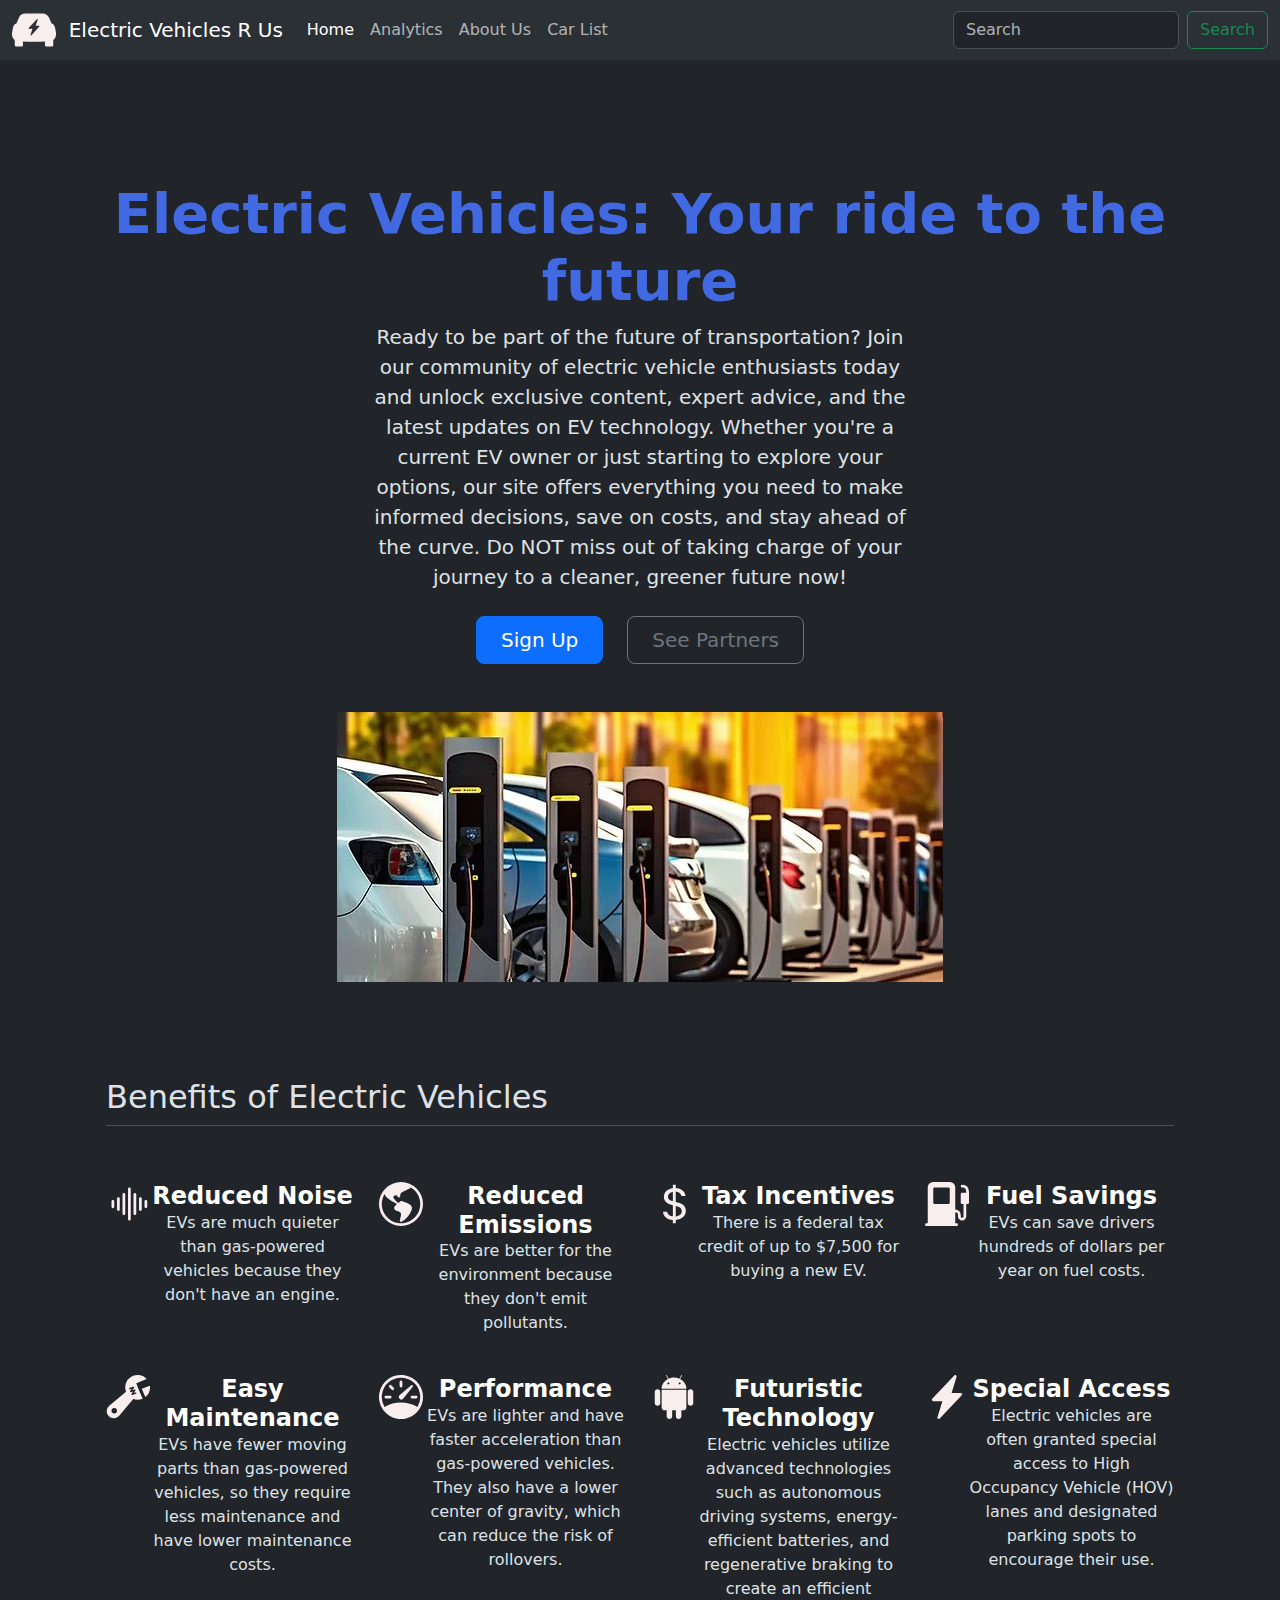
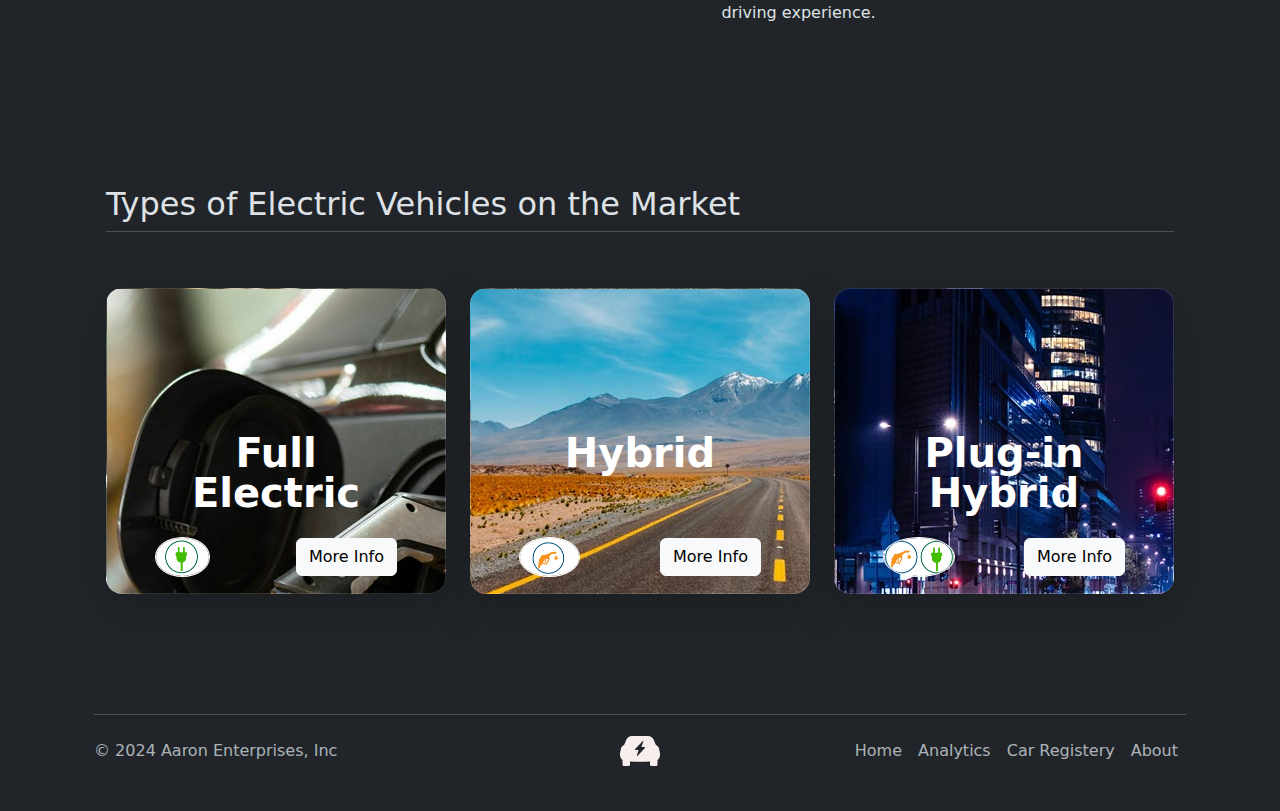
<file: Aaron Website/index.html>
<!DOCTYPE html>
<html>
    <head>
        <title>EVs R US</title>

       

        <link href="https://cdn.jsdelivr.net/npm/bootstrap@5.3.3/dist/css/bootstrap.min.css" 
        rel="stylesheet" integrity="sha384-QWTKZyjpPEjISv5WaRU9OFeRpok6YctnYmDr5pNlyT2bRjXh0JMhjY6hW+ALEwIH" crossorigin="anonymous">
       
        <link rel="stylesheet" type="text/css" href="main.css">

   
    </head>
</html>

 <script> const partners = ["Tom Thumb", "Bob Hope", "Peter Parker", "Varol Kayhan", "Paul Rudd"] </script>

<body data-bs-theme="dark">

    <nav class="navbar  navbar-expand-lg navbar-fixed-top bg-body-tertiary">
        <div class="container-fluid">
          <svg xmlns="http://www.w3.org/2000/svg" width="2.75em" height="2.75em" fill="#f9eeee" viewBox="0 0 16 16">
          <path d="M2.52 3.515A2.5 2.5 0 0 1 4.82 2h6.362c1 0 1.904.596 2.298 1.515l.792 1.848c.075.175.21.319.38.404.5.25.855.715.965 1.262l.335 1.679q.05.242.049.49v.413c0 .814-.39 1.543-1 1.997V13.5a.5.5 0 0 1-.5.5h-2a.5.5 0 0 1-.5-.5v-1.338c-1.292.048-2.745.088-4 .088s-2.708-.04-4-.088V13.5a.5.5 0 0 1-.5.5h-2a.5.5 0 0 1-.5-.5v-1.892c-.61-.454-1-1.183-1-1.997v-.413a2.5 2.5 0 0 1 .049-.49l.335-1.68c.11-.546.465-1.012.964-1.261a.8.8 0 0 0 .381-.404l.792-1.848Zm6.75.51a.186.186 0 0 0-.23.034L6.05 7.246a.188.188 0 0 0 .137.316h1.241l-.673 2.195a.19.19 0 0 0 .085.218c.075.043.17.03.23-.034l2.88-3.187a.188.188 0 0 0-.137-.316H8.572l.782-2.195a.19.19 0 0 0-.085-.218Z"/>
          </svg>
          <a class="navbar-brand" href="#"> &nbsp Electric Vehicles R Us</a>
          <button class="navbar-toggler" type="button" data-bs-toggle="collapse" data-bs-target="#navbarSupportedContent" aria-controls="navbarSupportedContent" aria-expanded="false" aria-label="Toggle navigation">
            <span class="navbar-toggler-icon"></span>
          </button>
          <div class="collapse navbar-collapse" id="navbarSupportedContent">
            <ul class="navbar-nav me-auto mb-2 mb-lg-0">
              <li class="nav-item">
                <a class="nav-link active" aria-current="page" href="index.html">Home</a>
              </li>
              <li class="nav-item">
                <a class="nav-link" href="analytics.html">Analytics</a>
              </li>
             <!-- <li class="nav-item">
                <a class="nav-link" href="contacts.html">Contact</a>
              </li>-->
              <li class="nav-item">
                <a class="nav-link" href="aboutus.html">About Us</a>
              </li>
              <li class="nav-item">
                <a class="nav-link" href="car_list.html">Car List</a>
              </li>
            <!--<li class="nav-item">
                <a class="nav-link" href="page2.html">Page 2</a>
              </li>-->
            </ul>
            <form class="d-flex" role="search">
              <input class="form-control me-2" type="search" placeholder="Search" aria-label="Search">
              <button class="btn btn-outline-success" type="submit">Search</button>
            </form>
          </div>
        </div>
      </nav>
    
 
<br>

  <div id="alertLoc" style="display: none;">
    <div class="alert alert-warning alert-dismissible fade show" role="alert"><strong>Thanks for Signing Up</strong> Your name and email have been added to the partner list.<button type="button" class="btn-close" onClick="closeAlert()"></button></div>
  </div>


  <div class="container">
        <div class="row"><ul>
            <div class="col"> 
            </div>
         </div>


        <div class="px-4 pt-5 my-5 text-center ">
          <h1 class="display-4 fw-bold">Electric Vehicles: Your ride to the future</h1>
          <div class="col-lg-6 mx-auto">
            <p class="lead mb-4">Ready to be part of the future of transportation? Join our community of electric vehicle enthusiasts today and unlock exclusive content, expert advice, and the latest updates on EV technology. Whether you're a current EV owner or just starting to explore your options, our site offers everything you need to make informed decisions, save on costs, and stay ahead of the curve. Do <strong>NOT</strong> miss out of taking charge of your journey to a cleaner, greener future now!</p>
            <div class="d-grid gap-2 d-sm-flex justify-content-sm-center mb-5">
              <button type="button" class="btn btn-primary btn-lg px-4 me-sm-3" data-bs-toggle="modal" data-bs-target="#modalSignin">Sign Up</button>
             <button type="button" class="btn btn-outline-secondary btn-lg px-4" onclick= "showPartners()" data-bs-toggle="modal" data-bs-target= "#PartnerListModal">See Partners</button> 
            </div>
          </div>
          <div class="overflow-hidden" style="max-height: 30vh;">
            <div class="container px-5">
              <img src="img/charging_lineup.jpg">
          </div>
        </div>
      </div>


      <!-- Modal Sign Up screen-->
      <div class="modal fade" tabindex="-1" role="dialog" id="modalSignin">
        <div class="modal-dialog" role="document">
          <div class="modal-content rounded-4 shadow">
            <div class="modal-header p-5 pb-4 border-bottom-0">
              <h1 class="fw-bold mb-0 fs-2">Sign up for free</h1>
              <button type="button" class="btn-close" data-bs-dismiss="modal" aria-label="Close"></button>
            </div>
      
            <div class="modal-body p-5 pt-0">
              <div id="errorSignUp">You are required to provide both a name and email address!</div>
              
              <form class="">
                <div class="form-floating mb-3">
                  
                  <input type="email" class="form-control rounded-3" id="email_fld" placeholder="name@example.com">
                  <label for="floatingInput">Email address</label>
                </div>
                <div class="form-floating mb-3">
                  <input type="text" class="form-control rounded-3" id="name_fld" placeholder="Full Name">
                  <label for="floatingPassword">Full Name</label>
                </div>
                <button class="w-100 mb-2 btn btn-lg rounded-3 btn-primary" type="submit" onClick="onFormSubmit()">Sign up</button>
                <small class="text-body-secondary">By clicking Sign up, you agree to the terms of use.</small>
                <hr class="my-4">
                
              </form>
            </div>
          </div>
        </div>
      </div>
      <!-- End Modal Sign Up screen-->


     <!--<script>
        const partners = ["Tom Thumb", "Bob Hope", "Peter Parker", "Paul Rudd"]
      </script>--> 


      <!-- 2nd Partner Lists-->
      <div class="modal fade" tabindex="-1" role="dialog" id="PartnerListModal">
        <div class="modal-dialog" role="document">
          <div class="modal-content rounded-4 shadow">
            <div class="modal-header p-5 pb-4 border-bottom-0">
              <h1 class="fw-bold mb-0 fs-2">List of Partners</h1>
              <button type="button" class="btn-close" data-bs-dismiss="modal" aria-label="Close"></button>
            </div>
      
            <div class="modal-body p-5 pt-0">
              
               
                <div id="showList"></div>

                <script>
                  let list_text = "<ul>";
                  partners.forEach(element => {
                      list_text += "<li>" + element + "</li>";
                  });
                  list_text += "</ul>";
                  const partList = document.getElementById("showList");
                  partList.innerHTML = list_text;
                </script>
                
            
              
            </div>
          </div>
        </div>
      </div>






      <!-- Modal Thank You Message-->
      <div class="modal fade" id="thankYouModal" tabindex="-1" >
        <div class="modal-dialog">
          <div class="modal-content">
            <div class="modal-header">
              <h1 class="modal-title fs-5" id="exampleModalLabel">Modal title</h1>
              <button type="button" class="btn-close" data-bs-dismiss="modal" aria-label="Close"></button>
            </div>
            <div class="modal-body">
             <p> Thanks for Signing up with Electric Cars R Us! </p>
            </div>
            <div class="modal-footer">
              <button type="button" class="btn btn-secondary" data-bs-dismiss="modal">Close</button>
              <button type="button" class="btn btn-primary">Save changes</button>
            </div>
          </div>
        </div>
      </div>
      


      
      
        <div class="container px-4 py-5" id="icon-grid">
          <h2 class="pb-2 border-bottom">Benefits of Electric Vehicles</h2>
      
          <div class="row row-cols-1 row-cols-sm-2 row-cols-md-3 row-cols-lg-4 g-4 py-5">
            <div class="col d-flex align-items-start">
              <div>
              <svg xmlns="http://www.w3.org/2000/svg"   width="2.75em" height="2.75em" fill="#f9eeee" viewBox="0 0 16 16">
              <path fill-rule="evenodd" d="M8.5 2a.5.5 0 0 1 .5.5v11a.5.5 0 0 1-1 0v-11a.5.5 0 0 1 .5-.5m-2 2a.5.5 0 0 1 .5.5v7a.5.5 0 0 1-1 0v-7a.5.5 0 0 1 .5-.5m4 0a.5.5 0 0 1 .5.5v7a.5.5 0 0 1-1 0v-7a.5.5 0 0 1 .5-.5m-6 1.5A.5.5 0 0 1 5 6v4a.5.5 0 0 1-1 0V6a.5.5 0 0 1 .5-.5m8 0a.5.5 0 0 1 .5.5v4a.5.5 0 0 1-1 0V6a.5.5 0 0 1 .5-.5m-10 1A.5.5 0 0 1 3 7v2a.5.5 0 0 1-1 0V7a.5.5 0 0 1 .5-.5m12 0a.5.5 0 0 1 .5.5v2a.5.5 0 0 1-1 0V7a.5.5 0 0 1 .5-.5"/>
              </svg>
            </div>
              <div>
                <h3 class="fw-bold mb-0 fs-4 text-body-emphasis">Reduced Noise</h3>
                <p>EVs are much quieter than gas-powered vehicles because they don't have an engine.</p>
              </div>
            </div>
            <div class="col d-flex align-items-start">
            <div>
              <svg xmlns="http://www.w3.org/2000/svg" width="2.75em" height="2.75em" fill="#f9eeee" viewBox="0 0 16 16">
              <path d="M8 0a8 8 0 1 0 0 16A8 8 0 0 0 8 0M2.04 4.326c.325 1.329 2.532 2.54 3.717 3.19.48.263.793.434.743.484q-.121.12-.242.234c-.416.396-.787.749-.758 1.266.035.634.618.824 1.214 1.017.577.188 1.168.38 1.286.983.082.417-.075.988-.22 1.52-.215.782-.406 1.48.22 1.48 1.5-.5 3.798-3.186 4-5 .138-1.243-2-2-3.5-2.5-.478-.16-.755.081-.99.284-.172.15-.322.279-.51.216-.445-.148-2.5-2-1.5-2.5.78-.39.952-.171 1.227.182.078.099.163.208.273.318.609.304.662-.132.723-.633.039-.322.081-.671.277-.867.434-.434 1.265-.791 2.028-1.12.712-.306 1.365-.587 1.579-.88A7 7 0 1 1 2.04 4.327Z"/>
              </svg>
            </div>
              <div>
                <h3 class="fw-bold mb-0 fs-4 text-body-emphasis">Reduced Emissions</h3>
                <p>EVs are better for the environment because they don't emit pollutants.</p>
                </div>
            </div>
            <div class="col d-flex align-items-start">
            <div>
              <svg xmlns="http://www.w3.org/2000/svg" width="2.75em" height="2.75em" fill="#f9eeee" viewBox="0 0 16 16">
                <path d="M4 10.781c.148 1.667 1.513 2.85 3.591 3.003V15h1.043v-1.216c2.27-.179 3.678-1.438 3.678-3.3 0-1.59-.947-2.51-2.956-3.028l-.722-.187V3.467c1.122.11 1.879.714 2.07 1.616h1.47c-.166-1.6-1.54-2.748-3.54-2.875V1H7.591v1.233c-1.939.23-3.27 1.472-3.27 3.156 0 1.454.966 2.483 2.661 2.917l.61.162v4.031c-1.149-.17-1.94-.8-2.131-1.718zm3.391-3.836c-1.043-.263-1.6-.825-1.6-1.616 0-.944.704-1.641 1.8-1.828v3.495l-.2-.05zm1.591 1.872c1.287.323 1.852.859 1.852 1.769 0 1.097-.826 1.828-2.2 1.939V8.73z"/>
              </svg>
            </div>
               <div>
                <h3 class="fw-bold mb-0 fs-4 text-body-emphasis">Tax Incentives</h3>
                <p>There is a federal tax credit of up to $7,500 for buying a new EV.</p>
              </div>
            </div>
            <div class="col d-flex align-items-start">
              <div>
              <svg xmlns="http://www.w3.org/2000/svg" width="2.75em" height="2.75em" fill="#f9eeee" viewBox="0 0 16 16">
                <path d="M1 2a2 2 0 0 1 2-2h6a2 2 0 0 1 2 2v8a2 2 0 0 1 2 2v.5a.5.5 0 0 0 1 0V8h-.5a.5.5 0 0 1-.5-.5V4.375a.5.5 0 0 1 .5-.5h1.495c-.011-.476-.053-.894-.201-1.222a.97.97 0 0 0-.394-.458c-.184-.11-.464-.195-.9-.195a.5.5 0 0 1 0-1q.846-.002 1.412.336c.383.228.634.551.794.907.295.655.294 1.465.294 2.081V7.5a.5.5 0 0 1-.5.5H15v4.5a1.5 1.5 0 0 1-3 0V12a1 1 0 0 0-1-1v4h.5a.5.5 0 0 1 0 1H.5a.5.5 0 0 1 0-1H1zm2.5 0a.5.5 0 0 0-.5.5v5a.5.5 0 0 0 .5.5h5a.5.5 0 0 0 .5-.5v-5a.5.5 0 0 0-.5-.5z"/>
              </svg>
            </div>
              <div>
                <h3 class="fw-bold mb-0 fs-4 text-body-emphasis">Fuel Savings</h3>
                <p>EVs can save drivers hundreds of dollars per year on fuel costs.</p>
              </div>
            </div>
            <div class="col d-flex align-items-start">
            <div>
              <svg xmlns="http://www.w3.org/2000/svg" width="2.75em" height="2.75em" fill="#f9eeee" viewBox="0 0 16 16">
                <path d="M16 4.5a4.5 4.5 0 0 1-1.703 3.526L13 5l2.959-1.11q.04.3.041.61"/>
                <path d="M11.5 9c.653 0 1.273-.139 1.833-.39L12 5.5 11 3l3.826-1.53A4.5 4.5 0 0 0 7.29 6.092l-6.116 5.096a2.583 2.583 0 1 0 3.638 3.638L9.908 8.71A4.5 4.5 0 0 0 11.5 9m-1.292-4.361-.596.893.809-.27a.25.25 0 0 1 .287.377l-.596.893.809-.27.158.475-1.5.5a.25.25 0 0 1-.287-.376l.596-.893-.809.27a.25.25 0 0 1-.287-.377l.596-.893-.809.27-.158-.475 1.5-.5a.25.25 0 0 1 .287.376M3 14a1 1 0 1 1 0-2 1 1 0 0 1 0 2"/>
              </svg>
            </div>
               <div>
                <h3 class="fw-bold mb-0 fs-4 text-body-emphasis">Easy Maintenance </h3>
                <p>EVs have fewer moving parts than gas-powered vehicles, so they require less maintenance and have lower maintenance costs.</p>
              </div>
            </div>
            <div class="col d-flex align-items-start">
            <div>
              <svg xmlns="http://www.w3.org/2000/svg" width="2.75em" height="2.75em" fill="#f9eeee" viewBox="0 0 16 16">
                <path d="M8 2a.5.5 0 0 1 .5.5V4a.5.5 0 0 1-1 0V2.5A.5.5 0 0 1 8 2M3.732 3.732a.5.5 0 0 1 .707 0l.915.914a.5.5 0 1 1-.708.708l-.914-.915a.5.5 0 0 1 0-.707M2 8a.5.5 0 0 1 .5-.5h1.586a.5.5 0 0 1 0 1H2.5A.5.5 0 0 1 2 8m9.5 0a.5.5 0 0 1 .5-.5h1.5a.5.5 0 0 1 0 1H12a.5.5 0 0 1-.5-.5m.754-4.246a.39.39 0 0 0-.527-.02L7.547 7.31A.91.91 0 1 0 8.85 8.569l3.434-4.297a.39.39 0 0 0-.029-.518z"/>
               <path fill-rule="evenodd" d="M6.664 15.889A8 8 0 1 1 9.336.11a8 8 0 0 1-2.672 15.78zm-4.665-4.283A11.95 11.95 0 0 1 8 10c2.186 0 4.236.585 6.001 1.606a7 7 0 1 0-12.002 0"/>
              </svg>
            </div>
               <div>
                <h3 class="fw-bold mb-0 fs-4 text-body-emphasis">Performance</h3>
                <p>EVs are lighter and have faster acceleration than gas-powered vehicles. They also have a lower center of gravity, which can reduce the risk of rollovers.</p>
              </div>
            </div>
            <div class="col d-flex align-items-start">
              <div>
              <svg xmlns="http://www.w3.org/2000/svg"width="2.75em" height="2.75em" fill="#f9eeee" viewBox="0 0 16 16">
                <path d="m10.213 1.471.691-1.26q.069-.124-.048-.192-.128-.057-.195.058l-.7 1.27A4.8 4.8 0 0 0 8.005.941q-1.032 0-1.956.404l-.7-1.27Q5.281-.037 5.154.02q-.117.069-.049.193l.691 1.259a4.25 4.25 0 0 0-1.673 1.476A3.7 3.7 0 0 0 3.5 5.02h9q0-1.125-.623-2.072a4.27 4.27 0 0 0-1.664-1.476ZM6.22 3.303a.37.37 0 0 1-.267.11.35.35 0 0 1-.263-.11.37.37 0 0 1-.107-.264.37.37 0 0 1 .107-.265.35.35 0 0 1 .263-.11q.155 0 .267.11a.36.36 0 0 1 .112.265.36.36 0 0 1-.112.264m4.101 0a.35.35 0 0 1-.262.11.37.37 0 0 1-.268-.11.36.36 0 0 1-.112-.264q0-.154.112-.265a.37.37 0 0 1 .268-.11q.155 0 .262.11a.37.37 0 0 1 .107.265q0 .153-.107.264M3.5 11.77q0 .441.311.75.311.306.76.307h.758l.01 2.182q0 .414.292.703a.96.96 0 0 0 .7.288.97.97 0 0 0 .71-.288.95.95 0 0 0 .292-.703v-2.182h1.343v2.182q0 .414.292.703a.97.97 0 0 0 .71.288.97.97 0 0 0 .71-.288.95.95 0 0 0 .292-.703v-2.182h.76q.436 0 .749-.308.31-.307.311-.75V5.365h-9zm10.495-6.587a.98.98 0 0 0-.702.278.9.9 0 0 0-.293.685v4.063q0 .406.293.69a.97.97 0 0 0 .702.284q.42 0 .712-.284a.92.92 0 0 0 .293-.69V6.146a.9.9 0 0 0-.293-.685 1 1 0 0 0-.712-.278m-12.702.283a1 1 0 0 1 .712-.283q.41 0 .702.283a.9.9 0 0 1 .293.68v4.063a.93.93 0 0 1-.288.69.97.97 0 0 1-.707.284 1 1 0 0 1-.712-.284.92.92 0 0 1-.293-.69V6.146q0-.396.293-.68"/>
              </svg>
            </div>

               <div>
                <h3 class="fw-bold mb-0 fs-4 text-body-emphasis">Futuristic Technology</h3>
                <p>Electric vehicles utilize advanced technologies such as autonomous driving systems, energy-efficient batteries, and regenerative braking to create an efficient driving experience.</p>
 
              </div>
            </div>
            <div class="col d-flex align-items-start">
            <div>
              <svg xmlns="http://www.w3.org/2000/svg" width="2.75em" height="2.75em" fill="#f9eeee" viewBox="0 0 16 16">
                <path d="M11.251.068a.5.5 0 0 1 .227.58L9.677 6.5H13a.5.5 0 0 1 .364.843l-8 8.5a.5.5 0 0 1-.842-.49L6.323 9.5H3a.5.5 0 0 1-.364-.843l8-8.5a.5.5 0 0 1 .615-.09z"/>
              </svg>
            </div>
              <div>
                <h3 class="fw-bold mb-0 fs-4 text-body-emphasis">Special Access</h3>
                <p>Electric vehicles are often granted special access to High Occupancy Vehicle (HOV) lanes and designated parking spots to encourage their use.</p>
              </div>
            </div>
          </div>
        </div>
      
        <div class="b-example-divider"></div>



        <div class="container px-4 py-5" id="custom-cards">
          <h2 class="pb-2 border-bottom">Types of Electric Vehicles on the Market</h2>
      
          <div class="row row-cols-1 row-cols-lg-3 align-items-stretch g-4 py-5">
            <div class="col">
              <div class="card card-cover h-100 overflow-hidden text-bg-dark rounded-4 shadow-lg" style="background-image: url(img/plugged_in.jpg)">
                <div class="d-flex flex-column h-100 p-5 pb-3 text-white text-shadow-1">
                  <h3 class="pt-5 mt-5 mb-4 display-6 lh-1 fw-bold">Full Electric</h3>
                  <ul class="d-flex list-unstyled mt-auto">
                    <li class="me-auto">
                      <img src="img/plug.gif" alt="Bootstrap"  height="40" class="rounded-circle border border-white">
                    </li>
                    <li class="d-flex align-items-center me-3">
                      <svg class="bi me-2" width="1em" height="1em"><use xlink:href="#geo-fill"></use></svg>
                      <bu>
                    </li>
                    <li class="d-flex align-items-center">
                      <svg class="bi me-2" width="1em" height="1em"><use xlink:href="#calendar3"></use></svg>
                      <button type="submit" onClick="location.href='https://www.greencars.com/greencars-101/how-electric-cars-work'" class="btn btn-light">More Info</button>
                    </li>
                  </ul>
                </div>
              </div>
            </div>
      
            <div class="col">
              <div class="card card-cover h-100 overflow-hidden text-bg-dark rounded-4 shadow-lg" style="background-image: url('img/desert_road.jpg');">
                <div class="d-flex flex-column h-100 p-5 pb-3 text-white text-shadow-1">
                  <h3 class="pt-5 mt-5 mb-4 display-6 lh-1 fw-bold">Hybrid</h3>
                  <ul class="d-flex list-unstyled mt-auto">
                    <li class="me-auto">
                      <img src="img/gas.gif" alt="Bootstrap"  height="40" class="rounded-circle border border-white">
                    </li>
                    <li class="d-flex align-items-center me-3">
                      <svg class="bi me-2" width="1em" height="1em"><use xlink:href="#geo-fill"></use></svg>
                     
                    </li>
                    <li class="d-flex align-items-center">
                      <svg class="bi me-2" width="1em" height="1em"><use xlink:href="#calendar3"></use></svg>
                      <button type="button" onClick="location.href='https://www.greencars.com/greencars-101/how-hybrid-cars-work?utm_source=google&utm_medium=cpc&utm_campaign=gc_merkle_electric%20car_basic_dsa&utm_term=&gad_source=1&gclid=CjwKCAiAl4a6BhBqEiwAqvrqui7S4dwnLYoq-kBdqUtSgkh9JihwMBs0oKCWR97-0KX4QHJJVeMyQBoClWUQAvD_BwE'" class="btn btn-light">More Info</button>
                    </li>
                  </ul>
                </div>
              </div>
            </div>
      
            <div class="col">
              <div class="card card-cover h-100 overflow-hidden text-bg-dark rounded-4 shadow-lg" style="background-image: url('img/city_street.jpg');">
                <div class="d-flex flex-column h-100 p-5 pb-3 text-shadow-1">
                  <h3 class="pt-5 mt-5 mb-4 display-6 lh-1 fw-bold">Plug-in Hybrid</h3>
                  <ul class="d-flex list-unstyled mt-auto">
                    <li class="me-auto">
                      <img src="img/plug_gas.gif" alt="Bootstrap"  height="40" class="rounded-circle border border-white">
                    </li>
                    <li class="d-flex align-items-center me-3">
                      <svg class="bi me-2" width="1em" height="1em"><use xlink:href="#geo-fill"></use></svg>
                     
                    </li>
                    <li class="d-flex align-items-center">
                      <svg class="bi me-2" width="1em" height="1em"><use xlink:href="#calendar3"></use></svg>
                      <button type="submit" onClick="location.href='https://www.greencars.com/greencars-101/how-plug-in-hybrids-work?utm_source=google&utm_medium=cpc&utm_campaign=gc_merkle_electric%20car_basic_dsa&utm_term=&gad_source=1&gclid=CjwKCAiAl4a6BhBqEiwAqvrquh5YInOX98SykuNatC36gk4AB6RpzN47BKIAQR7ggrurtYwS23o6wRoC_-YQAvD_BwE'" class="btn btn-light">More Info</button>
                    </li>
                  </ul>
                </div>
              </div>
            </div>
          </div>
        </div>


      
      </main>


    



  
    
    
   
   


   

       


   

   
    </table>


    <div class="container">
    <footer class="d-flex flex-wrap justify-content-between align-items-center py-3 my-4 border-top">
      <p class="col-md-4 mb-0 text-body-secondary">&copy;&nbsp;2024 Aaron Enterprises, Inc</p>
  
      <a href="/" class="col-md-4 d-flex align-items-center justify-content-center mb-3 mb-md-0 me-md-auto link-body-emphasis text-decoration-none">
        <svg xmlns="http://www.w3.org/2000/svg" width="2.50em" height="2.50em" fill="#f9eeee" viewBox="0 0 16 16">
        <path d="M2.52 3.515A2.5 2.5 0 0 1 4.82 2h6.362c1 0 1.904.596 2.298 1.515l.792 1.848c.075.175.21.319.38.404.5.25.855.715.965 1.262l.335 1.679q.05.242.049.49v.413c0 .814-.39 1.543-1 1.997V13.5a.5.5 0 0 1-.5.5h-2a.5.5 0 0 1-.5-.5v-1.338c-1.292.048-2.745.088-4 .088s-2.708-.04-4-.088V13.5a.5.5 0 0 1-.5.5h-2a.5.5 0 0 1-.5-.5v-1.892c-.61-.454-1-1.183-1-1.997v-.413a2.5 2.5 0 0 1 .049-.49l.335-1.68c.11-.546.465-1.012.964-1.261a.8.8 0 0 0 .381-.404l.792-1.848Zm6.75.51a.186.186 0 0 0-.23.034L6.05 7.246a.188.188 0 0 0 .137.316h1.241l-.673 2.195a.19.19 0 0 0 .085.218c.075.043.17.03.23-.034l2.88-3.187a.188.188 0 0 0-.137-.316H8.572l.782-2.195a.19.19 0 0 0-.085-.218Z"/>
        </svg>
      </a>
  
      <ul class="nav col-md-4 justify-content-end">
        <li class="nav-item"><a href="index.html" class="nav-link px-2 text-body-secondary">Home</a></li>
        <li class="nav-item"><a href="analytics.html" class="nav-link px-2 text-body-secondary">Analytics</a></li>
        <li class="nav-item"><a href="car_list.html" class="nav-link px-2 text-body-secondary">Car Registery</a></li>
        
        <li class="nav-item"><a href="aboutus.html" class="nav-link px-2 text-body-secondary">About</a></li>
      </ul>
    </footer>
  </div>


    <script src="https://cdn.jsdelivr.net/npm/bootstrap@5.3.3/dist/js/bootstrap.bundle.min.js" integrity="sha384-YvpcrYf0tY3lHB60NNkmXc5s9fDVZLESaAA55NDzOxhy9GkcIdslK1eN7N6jIeHz" crossorigin="anonymous"></script>
    <script type="text/javascript" src="js/home.js"></script>
</body>
</file>
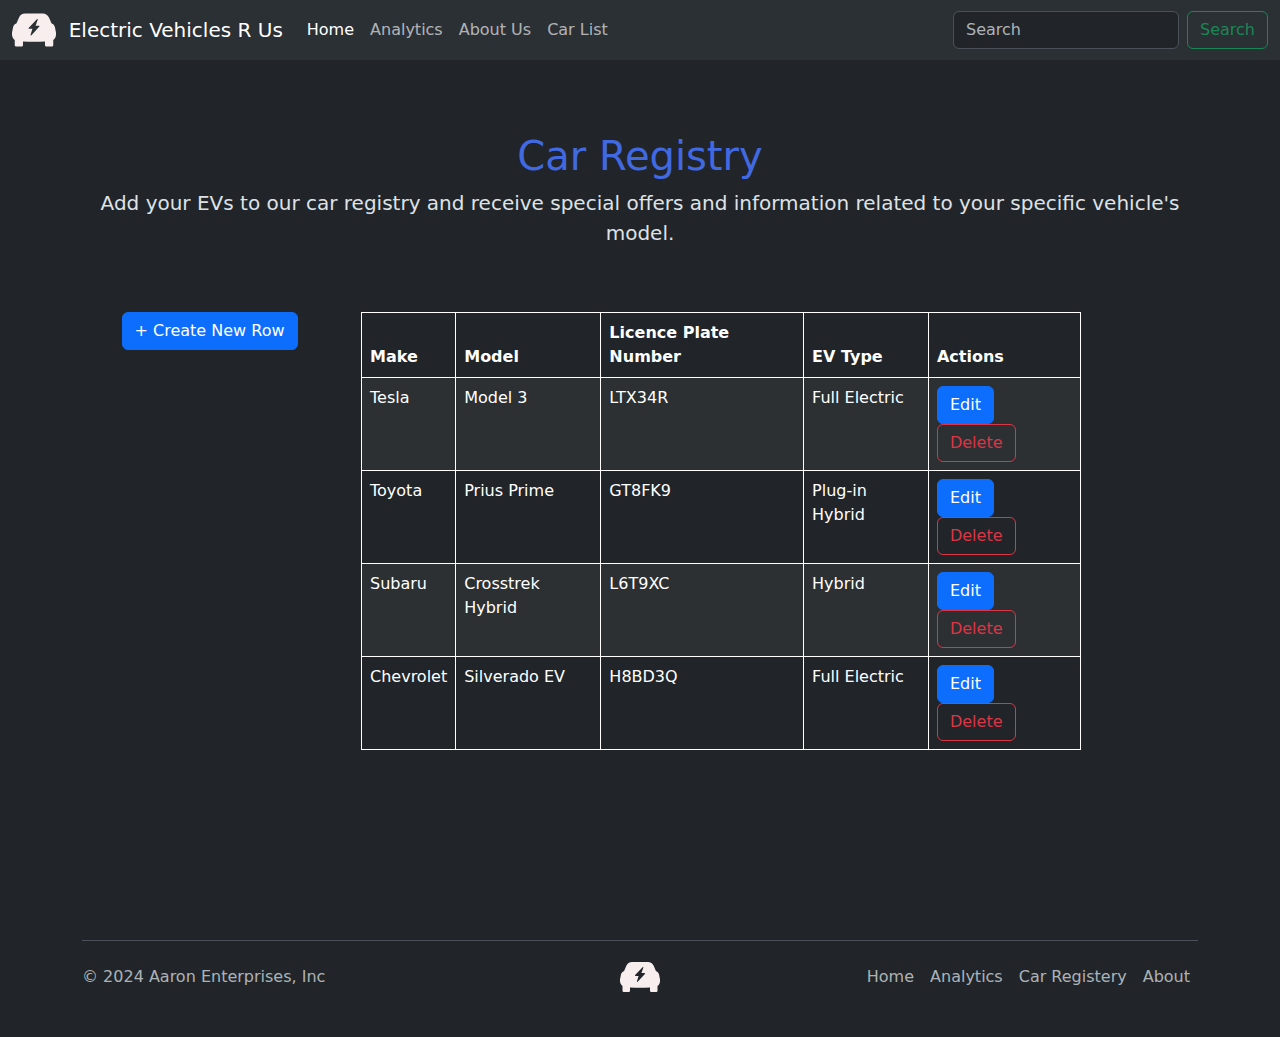
<file: Aaron Website/car_list.html>
<!DOCTYPE html>
<html>
    <head>
        <title>Car List</title>

        <link href="https://cdn.jsdelivr.net/npm/bootstrap@5.3.3/dist/css/bootstrap.min.css" 
        rel="stylesheet" integrity="sha384-QWTKZyjpPEjISv5WaRU9OFeRpok6YctnYmDr5pNlyT2bRjXh0JMhjY6hW+ALEwIH" crossorigin="anonymous">
       
        <link rel="stylesheet" type="text/css" href="main.css">
    </head>
</html>


<body data-bs-theme="dark">

    <nav class="navbar navbar-expand-lg bg-body-tertiary">
        <div class="container-fluid">
          <svg xmlns="http://www.w3.org/2000/svg" width="2.75em" height="2.75em" fill="#f9eeee" viewBox="0 0 16 16">
            <path d="M2.52 3.515A2.5 2.5 0 0 1 4.82 2h6.362c1 0 1.904.596 2.298 1.515l.792 1.848c.075.175.21.319.38.404.5.25.855.715.965 1.262l.335 1.679q.05.242.049.49v.413c0 .814-.39 1.543-1 1.997V13.5a.5.5 0 0 1-.5.5h-2a.5.5 0 0 1-.5-.5v-1.338c-1.292.048-2.745.088-4 .088s-2.708-.04-4-.088V13.5a.5.5 0 0 1-.5.5h-2a.5.5 0 0 1-.5-.5v-1.892c-.61-.454-1-1.183-1-1.997v-.413a2.5 2.5 0 0 1 .049-.49l.335-1.68c.11-.546.465-1.012.964-1.261a.8.8 0 0 0 .381-.404l.792-1.848Zm6.75.51a.186.186 0 0 0-.23.034L6.05 7.246a.188.188 0 0 0 .137.316h1.241l-.673 2.195a.19.19 0 0 0 .085.218c.075.043.17.03.23-.034l2.88-3.187a.188.188 0 0 0-.137-.316H8.572l.782-2.195a.19.19 0 0 0-.085-.218Z"/>
          </svg>
          <a class="navbar-brand" href="index.html"> &nbsp Electric Vehicles R Us</a>
          <button class="navbar-toggler" type="button" data-bs-toggle="collapse" data-bs-target="#navbarSupportedContent" aria-controls="navbarSupportedContent" aria-expanded="false" aria-label="Toggle navigation">
            <span class="navbar-toggler-icon"></span>
          </button>
          <div class="collapse navbar-collapse" id="navbarSupportedContent">
            <ul class="navbar-nav me-auto mb-2 mb-lg-0">
              <li class="nav-item">
                <a class="nav-link active" aria-current="page" href="index.html">Home</a>
              </li>
              <li class="nav-item">
                <a class="nav-link" href="analytics.html">Analytics</a>
              </li>
              <!-- <li class="nav-item">
                <a class="nav-link" href="contacts.html">Contact</a>
              </li>-->
              <li class="nav-item">
                <a class="nav-link" href="aboutus.html">About Us</a>
              </li>
              <li class="nav-item">
                <a class="nav-link" href="car_list.html">Car List</a>
              </li>
              <!--<li class="nav-item">
                <a class="nav-link" href="page2.html">Page 2</a>
              </li>-->
            </ul>
            <form class="d-flex" role="search">
              <input class="form-control me-2" type="search" placeholder="Search" aria-label="Search">
              <button class="btn btn-outline-success" type="submit">Search</button>
            </form>
          </div>
        </div>
      </nav>
    
      <br><br><br>

  <div class="container">
    <div class="row">
        <div class="col">
            <h1>Car Registry</h1>
            <p class="lead">Add your EVs to our car registry and receive special offers and information related to your specific vehicle's model.</p>
            <br> <br>
        </div>
    <div class="row">
      <div class="col-3">

        <div class="d-flex justify-content-center">
        <button class="btn btn-primary" id = "createBtn" onClick='showForm()'>+ Create New Row</button>
        </div>

        <form autocomplete="off" id = "carForm" onsubmit="onFormSubmit()" style="visibility: hidden;">
          <div class="mb-3">
            <label for="exampleInputEmail1" class="form-label">Make</label>
            <input type="text" class="form-control" id="make_fld" aria-describedby="emailHelp">
           
          </div>
          <div class="mb-3">
            <label for="exampleInputPassword1" class="form-label">Model</label>
            <input type="text" class="form-control" id="model_fld">
          </div>
          <div class="mb-3">
            <label for="exampleInputPassword1" class="form-label">License Plate</label>
            <input type="text" class="form-control" id="license_fld">
          </div>
          <div class="mb-3">
            <label for="exampleInputPassword1" class="form-label">Type</label>
            <select class="form-select" id="ev_type_fld">
              <option selected>Please Select One</option>
              <option value="1">Hybrid</option>
              <option value="2">Plug-in Hybrid</option>
              <option value="3">Full Electric</option>
            </select>

          </div>
          <div class="mb-3 form-check">
            <!--<input type="checkbox" class="form-check-input" id="exampleCheck1">
            <label class="form--check-label" for="exampleCheck1">Check me out</label> -->
          </div >
          <div class= "d-flex justify-content-end">
            <button type="button"  class="btn btn-light " onClick="resetForm();">Reset</button>
            &nbsp;
            <button type="submit"  class="btn btn-primary ">Submit</button>
           
            
          </div>
        </form>
      </div>

      <div class="col-8">
        
        <table class="table table-striped" id="car_grid">
          <thead>
            <tr style="text-justify: left;">
                <th>Make</th>
                <th>Model</th>
                <th>Licence Plate Number</th>
                <th>EV Type</th>
                <th style="display:none;"></th>
                <th>Actions</th>

            </tr>
          </thead>
          <tbody>
            <tr>
                <td>Tesla</td>
                <td>Model 3</td>
                <td>LTX34R</td>
                <td>Full Electric</td>
                <td style="display:none;">3</td>
                <td> <button class="btn btn-primary"  onClick='onEdit(this)'>Edit</button>
                     <button class="btn btn-outline-danger" onClick='onDelete(this)'>Delete</button>
                </td>

            </tr>
            <tr>
                <td>Toyota</td>
                <td>Prius Prime</td>
                <td>GT8FK9</td>
                <td>Plug-in Hybrid</td>
                <td style="display:none;">2</td>
                <td> <button class="btn btn-primary"  onClick='onEdit(this)'>Edit</button>
                     <button class="btn btn-outline-danger" onClick='onDelete(this)'>Delete</button>
               </td>
            </tr>
            <tr>
              <td>Subaru</td>
              <td>Crosstrek Hybrid</td>
              <td>L6T9XC</td>
              <td>Hybrid</td>
              <td style="display:none;">1</td>
              <td> <button class="btn btn-primary"  onClick='onEdit(this)'>Edit</button>
                   <button class="btn btn-outline-danger" onClick='onDelete(this)'>Delete</button>
             </td>
          </tr>
          <tr>
            <td>Chevrolet</td>
            <td>Silverado EV</td>
            <td>H8BD3Q</td>
            <td>Full Electric</td>
            <td style="display:none;">3</td>
            <td> <button class="btn btn-primary"  onClick='onEdit(this)'>Edit</button>
                 <button class="btn btn-outline-danger" onClick='onDelete(this)'>Delete</button>
           </td>
        </tr>

          </tbody>
          
        </table>

        <div id="errorSignUp" style="display: none;">
          <div class="alert alert-danger alert-dismissible fade show" role="alert"><strong>Error !</strong> Please populate all fields in the form.</div>
        </div>

      </div>
    </div>
  </div> 
    
  <br> <br> <br><br><br><br>

  <div class="footerArea">
  
    <footer class="d-flex flex-wrap justify-content-between align-items-center py-3 my-4 border-top">
      <p class="col-md-4 mb-0 text-body-secondary">&copy;&nbsp;2024 Aaron Enterprises, Inc</p>
  
      <a href="/" class="col-md-4 d-flex align-items-center justify-content-center mb-3 mb-md-0 me-md-auto link-body-emphasis text-decoration-none">
        <svg xmlns="http://www.w3.org/2000/svg" width="2.50em" height="2.50em" fill="#f9eeee" viewBox="0 0 16 16">
        <path d="M2.52 3.515A2.5 2.5 0 0 1 4.82 2h6.362c1 0 1.904.596 2.298 1.515l.792 1.848c.075.175.21.319.38.404.5.25.855.715.965 1.262l.335 1.679q.05.242.049.49v.413c0 .814-.39 1.543-1 1.997V13.5a.5.5 0 0 1-.5.5h-2a.5.5 0 0 1-.5-.5v-1.338c-1.292.048-2.745.088-4 .088s-2.708-.04-4-.088V13.5a.5.5 0 0 1-.5.5h-2a.5.5 0 0 1-.5-.5v-1.892c-.61-.454-1-1.183-1-1.997v-.413a2.5 2.5 0 0 1 .049-.49l.335-1.68c.11-.546.465-1.012.964-1.261a.8.8 0 0 0 .381-.404l.792-1.848Zm6.75.51a.186.186 0 0 0-.23.034L6.05 7.246a.188.188 0 0 0 .137.316h1.241l-.673 2.195a.19.19 0 0 0 .085.218c.075.043.17.03.23-.034l2.88-3.187a.188.188 0 0 0-.137-.316H8.572l.782-2.195a.19.19 0 0 0-.085-.218Z"/>
        </svg>
      </a>
  
      <ul class="nav col-md-4 justify-content-end">
        <li class="nav-item"><a href="index.html" class="nav-link px-2 text-body-secondary">Home</a></li>
        <li class="nav-item"><a href="analytics.html" class="nav-link px-2 text-body-secondary">Analytics</a></li>
        <li class="nav-item"><a href="car_list.html" class="nav-link px-2 text-body-secondary">Car Registery</a></li>
        
        <li class="nav-item"><a href="aboutus.html" class="nav-link px-2 text-body-secondary">About</a></li>
      </ul>
    </footer>
  
</div>

  <script src="https://cdn.jsdelivr.net/npm/bootstrap@5.3.3/dist/js/bootstrap.bundle.min.js" integrity="sha384-YvpcrYf0tY3lHB60NNkmXc5s9fDVZLESaAA55NDzOxhy9GkcIdslK1eN7N6jIeHz" crossorigin="anonymous"></script>
  <script type="text/javascript" src="js/car_list.js"></script>
</body>
</file>
<file: Aaron Website/main.css>
/*
Author: Clinton Daniel
Date: 11/3/2024
Description: This is the main CSS code for my website
*/
body{
    min-height: 100vh;
    display: flex;
    flex-direction: column;
     }

    .footerArea{
     margin-top: auto;  
    }
   
    h1 {
    color:royalblue;
   
    }
    div{
  
    }
    .p1{
    font-family: 'Times New Roman', Times, serif;
    }
    .p2{
    font-family: Arial, Helvetica, sans-serif;
    }
    .p3{
    font-family:'Lucida Sans', 'Lucida Sans Regular', 'Lucida Grande', 'Lucida Sans
    Unicode', Geneva, Verdana, sans-serif;
    }
    table, th, td {
    border: 1px solid;
    }
    ul {
    list-style-type: none;
    margin: 0;
    padding: 0;
    overflow: hidden;
    }
    li {
    /*float: left;*/
    }
    li a {
    display: block;
    padding: 8px;
    background-color: #dddddd;
    }

    .col {
    text-align: center;
    }

    navbar-expand-lg {
    background-color: darkorchid;  
    }

    #errorSignUp{
    color: red;
    font-weight: bold;
    
    }

    ul#myList{
       list-style-type: square;
       display: list-item;
    }

    p.source{
        color:gray;
    }

    svg{

    }
</file>
